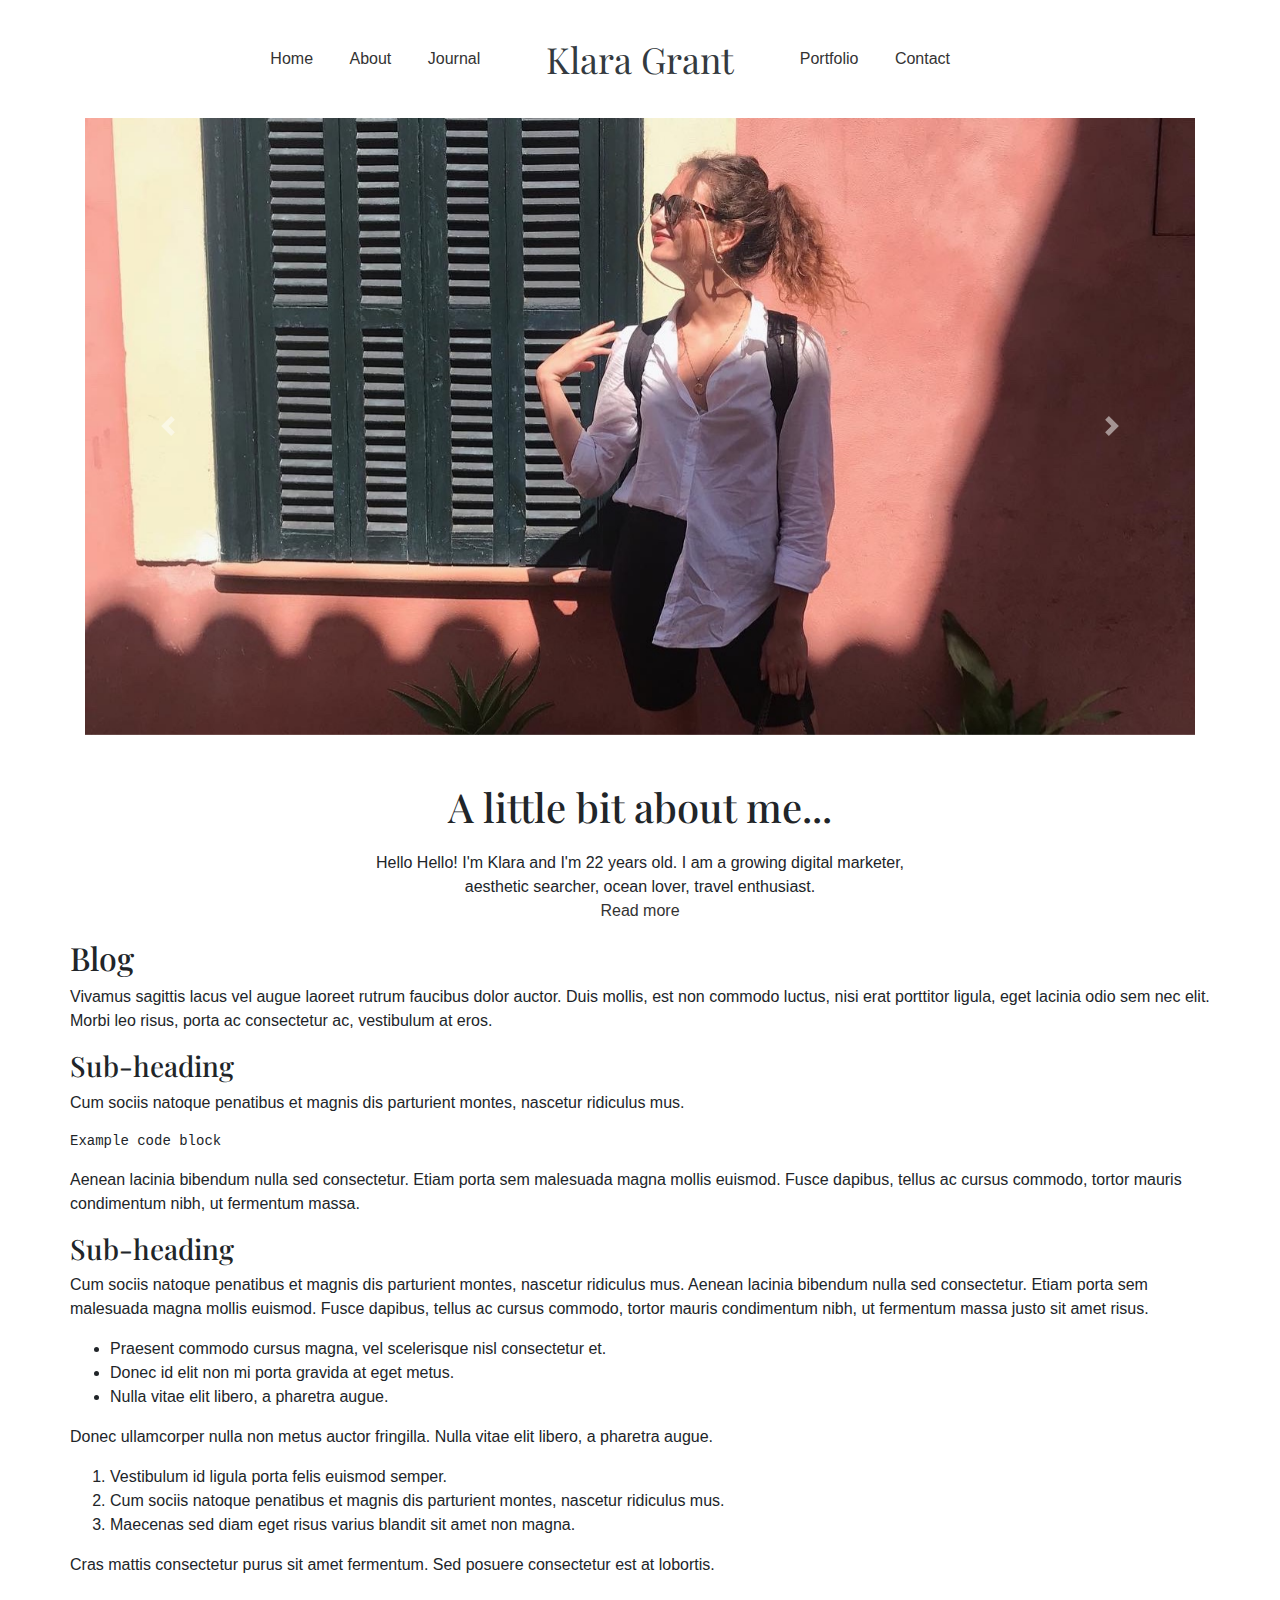
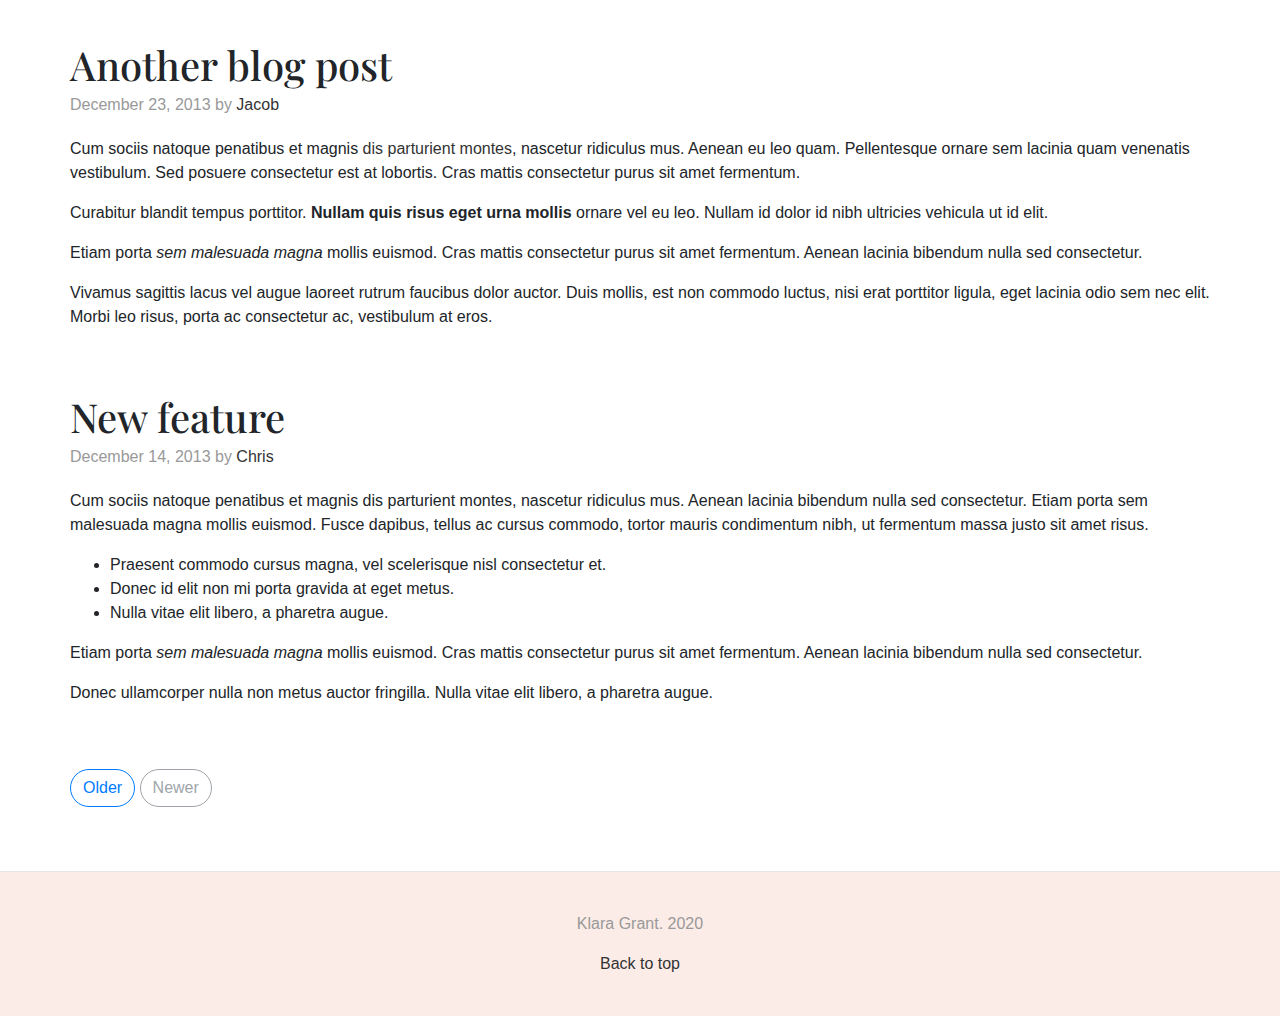
<file: index.html>
<!doctype html>
<html lang="en">

<head>
  <meta charset="utf-8">
  <meta name="viewport" content="width=device-width, initial-scale=1, shrink-to-fit=no">
  <meta name="description" content="">
  <meta name="author" content="Mark Otto, Jacob Thornton, and Bootstrap contributors">
  <meta name="generator" content="Jekyll v4.0.1">
  <title>Blog Template · Bootstrap</title>

  <link rel="canonical" href="https://getbootstrap.com/docs/4.5/examples/blog/">

  <!-- Bootstrap core CSS -->
  <link href="css/bootstrap.css" rel="stylesheet">
  <script src="https://ajax.googleapis.com/ajax/libs/jquery/3.2.1/jquery.min.js"></script>
  <script src="https://cdnjs.cloudflare.com/ajax/libs/popper.js/1.12.9/umd/popper.min.js"
    integrity="sha384-ApNbgh9B+Y1QKtv3Rn7W3mgPxhU9K/ScQsAP7hUibX39j7fakFPskvXusvfa0b4Q"
    crossorigin="anonymous"></script>
  <script src="https://maxcdn.bootstrapcdn.com/bootstrap/4.0.0/js/bootstrap.min.js"
    integrity="sha384-JZR6Spejh4U02d8jOt6vLEHfe/JQGiRRSQQxSfFWpi1MquVdAyjUar5+76PVCmYl"
    crossorigin="anonymous"></script>
  <script src="js/bootstrap.js"></script>
  <script src="js/bootstrap.bundle.js"></script>
  <script src="blocks.js"></script>

  <style>
    .bd-placeholder-img {
      font-size: 1.125rem;
      text-anchor: middle;
      -webkit-user-select: none;
      -moz-user-select: none;
      -ms-user-select: none;
      user-select: none;
    }

    @media (min-width: 768px) {
      .bd-placeholder-img-lg {
        font-size: 3.5rem;
      }
    }
  </style>
  <!-- Custom styles for this template -->
  <link href="https://fonts.googleapis.com/css?family=Playfair+Display:700,900" rel="stylesheet">
  <!-- Custom styles for this template -->
  <link href="blog.css" rel="stylesheet">

</head>

<body>
  <div class="container">
    <div id="header"></div>

    <div id="carouselExampleControls" class="carousel slide mb-5" data-ride="carousel">
      <div class="carousel-inner">
        <div class="carousel-item active">
          <img class="d-block w-100" src="img/pink-wall.JPG" alt="First slide">
        </div>
        <div class="carousel-item">
          <img class="d-block w-100" src="img/nature.jpg" alt="Second slide">
        </div>
        <div class="carousel-item">
          <img class="d-block w-100" src="img/coffee-table.JPG" alt="Third slide">
        </div>
      </div>
      <a class="carousel-control-prev" href="#carouselExampleControls" role="button" data-slide="prev">
        <span class="carousel-control-prev-icon" aria-hidden="true"></span>
        <span class="sr-only">Previous</span>
      </a>
      <a class="carousel-control-next" href="#carouselExampleControls" role="button" data-slide="next">
        <span class="carousel-control-next-icon" aria-hidden="true"></span>
        <span class="sr-only">Next</span>
      </a>
    </div>
  </div>

  <main role="main" class="container">
    <div class="row">
      <div class="col-md-14 blog-main mx-auto">
        <h3 hidden class="pb-4 mb-4 font-italic border-bottom">
          From the Firehose
        </h3>

        <div class="blog-post">
          <h2 class="blog-post-title text-center" class="m-6 p-2">A little bit about me...</h2>

          <p class="blog-post-meta"> <a href="#"> </a></p>

          <p hidden>This blog post shows a few different types of content that’s supported and styled with Bootstrap.
            Basic typography, images, and code are all supported.</p>
          <hr hidden>
          <p class="text-center">Hello Hello! I'm Klara and I'm 22 years old. I am a growing digital marketer, <br>
             aesthetic searcher, ocean lover,  travel enthusiast. <br>
            <a href="./about.html">Read more</a>
        
          </p>
          <blockquote>
            <p hidden>Curabitur blandit tempus porttitor. <strong>Nullam quis risus eget urna mollis</strong> ornare vel
              eu leo. Nullam id dolor id nibh ultricies vehicula ut id elit.</p>
          </blockquote>
          <p hidden>Etiam porta <em>sem malesuada magna</em> mollis euismod. Cras mattis consectetur purus sit amet
            fermentum. Aenean lacinia bibendum nulla sed consectetur.</p>
          <h2>Blog</h2>

          <p>Vivamus sagittis lacus vel augue laoreet rutrum faucibus dolor auctor. Duis mollis, est non commodo luctus,
            nisi erat porttitor ligula, eget lacinia odio sem nec elit. Morbi leo risus, porta ac consectetur ac,
            vestibulum at eros.</p>
          <h3>Sub-heading</h3>
          <p>Cum sociis natoque penatibus et magnis dis parturient montes, nascetur ridiculus mus.</p>
          <pre><code>Example code block</code></pre>
          <p>Aenean lacinia bibendum nulla sed consectetur. Etiam porta sem malesuada magna mollis euismod. Fusce
            dapibus, tellus ac cursus commodo, tortor mauris condimentum nibh, ut fermentum massa.</p>
          <h3>Sub-heading</h3>
          <p>Cum sociis natoque penatibus et magnis dis parturient montes, nascetur ridiculus mus. Aenean lacinia
            bibendum nulla sed consectetur. Etiam porta sem malesuada magna mollis euismod. Fusce dapibus, tellus ac
            cursus commodo, tortor mauris condimentum nibh, ut fermentum massa justo sit amet risus.</p>
          <ul>
            <li>Praesent commodo cursus magna, vel scelerisque nisl consectetur et.</li>
            <li>Donec id elit non mi porta gravida at eget metus.</li>
            <li>Nulla vitae elit libero, a pharetra augue.</li>
          </ul>
          <p>Donec ullamcorper nulla non metus auctor fringilla. Nulla vitae elit libero, a pharetra augue.</p>
          <ol>
            <li>Vestibulum id ligula porta felis euismod semper.</li>
            <li>Cum sociis natoque penatibus et magnis dis parturient montes, nascetur ridiculus mus.</li>
            <li>Maecenas sed diam eget risus varius blandit sit amet non magna.</li>
          </ol>
          <p>Cras mattis consectetur purus sit amet fermentum. Sed posuere consectetur est at lobortis.</p>
        </div><!-- /.blog-post -->

        <div class="blog-post">
          <h2 class="blog-post-title">Another blog post</h2>
          <p class="blog-post-meta">December 23, 2013 by <a href="#">Jacob</a></p>

          <p>Cum sociis natoque penatibus et magnis <a href="#">dis parturient montes</a>, nascetur ridiculus mus.
            Aenean eu leo quam. Pellentesque ornare sem lacinia quam venenatis vestibulum. Sed posuere consectetur est
            at lobortis. Cras mattis consectetur purus sit amet fermentum.</p>
          <blockquote>
            <p>Curabitur blandit tempus porttitor. <strong>Nullam quis risus eget urna mollis</strong> ornare vel eu
              leo. Nullam id dolor id nibh ultricies vehicula ut id elit.</p>
          </blockquote>
          <p>Etiam porta <em>sem malesuada magna</em> mollis euismod. Cras mattis consectetur purus sit amet fermentum.
            Aenean lacinia bibendum nulla sed consectetur.</p>
          <p>Vivamus sagittis lacus vel augue laoreet rutrum faucibus dolor auctor. Duis mollis, est non commodo luctus,
            nisi erat porttitor ligula, eget lacinia odio sem nec elit. Morbi leo risus, porta ac consectetur ac,
            vestibulum at eros.</p>
        </div><!-- /.blog-post -->

        <div class="blog-post">
          <h2 class="blog-post-title">New feature</h2>
          <p class="blog-post-meta">December 14, 2013 by <a href="#">Chris</a></p>

          <p>Cum sociis natoque penatibus et magnis dis parturient montes, nascetur ridiculus mus. Aenean lacinia
            bibendum nulla sed consectetur. Etiam porta sem malesuada magna mollis euismod. Fusce dapibus, tellus ac
            cursus commodo, tortor mauris condimentum nibh, ut fermentum massa justo sit amet risus.</p>
          <ul>
            <li>Praesent commodo cursus magna, vel scelerisque nisl consectetur et.</li>
            <li>Donec id elit non mi porta gravida at eget metus.</li>
            <li>Nulla vitae elit libero, a pharetra augue.</li>
          </ul>
          <p>Etiam porta <em>sem malesuada magna</em> mollis euismod. Cras mattis consectetur purus sit amet fermentum.
            Aenean lacinia bibendum nulla sed consectetur.</p>
          <p>Donec ullamcorper nulla non metus auctor fringilla. Nulla vitae elit libero, a pharetra augue.</p>
        </div><!-- /.blog-post -->

        <nav class="blog-pagination">
          <a class="btn btn-outline-primary" href="#">Older</a>
          <a class="btn btn-outline-secondary disabled" href="#" tabindex="-1" aria-disabled="true">Newer</a>
        </nav>

      </div><!-- /.blog-main -->

    </div><!-- /.row -->

  </main><!-- /.container -->

  <footer class="blog-footer">
    <p>Klara Grant. <a hidden href="https://getbootstrap.com/">Bootstrap</a> 2020 <a hidden
        href="https://twitter.com/mdo">@mdo</a></p>
    <p>
      <a href="#">Back to top</a>
    </p>
  </footer>
</body>

</html>
</file>
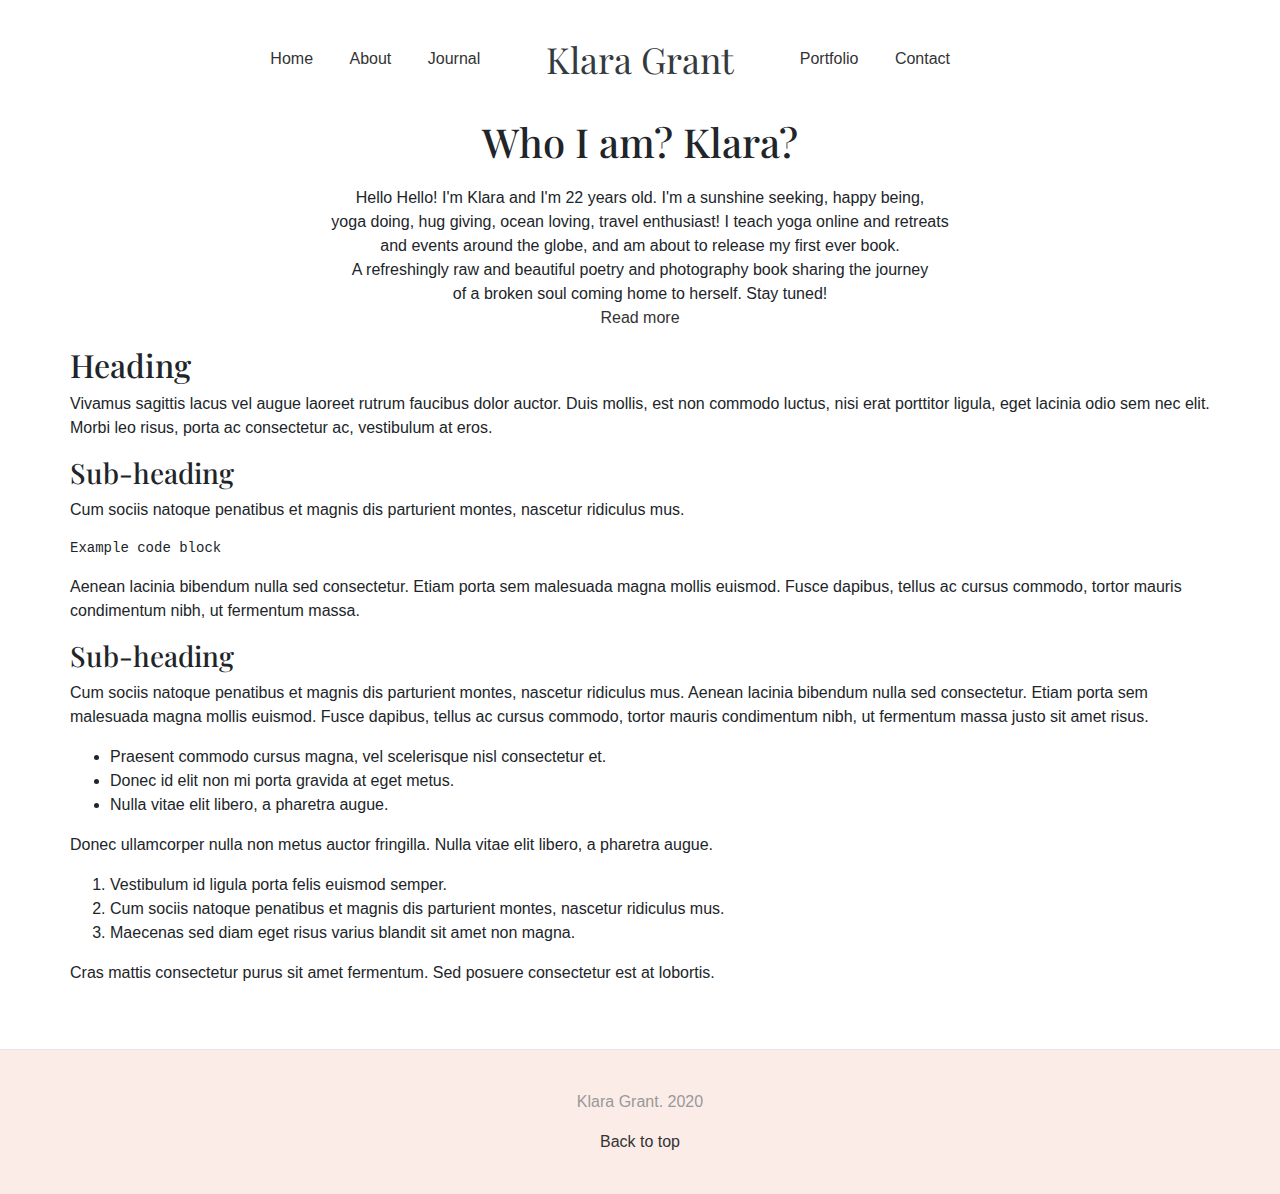
<file: about.html>
<!doctype html>
<html lang="en">

<head>
  <meta charset="utf-8">
  <meta name="viewport" content="width=device-width, initial-scale=1, shrink-to-fit=no">
  <meta name="description" content="">
  <meta name="author" content="Mark Otto, Jacob Thornton, and Bootstrap contributors">
  <meta name="generator" content="Jekyll v4.0.1">
  <title>Blog Template · Bootstrap</title>

  <link rel="canonical" href="https://getbootstrap.com/docs/4.5/examples/blog/">

  <!-- Bootstrap core CSS -->
  <link href="css/bootstrap.css" rel="stylesheet">
  <script src="https://ajax.googleapis.com/ajax/libs/jquery/3.2.1/jquery.min.js"></script>
  <script src="https://cdnjs.cloudflare.com/ajax/libs/popper.js/1.12.9/umd/popper.min.js"
    integrity="sha384-ApNbgh9B+Y1QKtv3Rn7W3mgPxhU9K/ScQsAP7hUibX39j7fakFPskvXusvfa0b4Q"
    crossorigin="anonymous"></script>
  <script src="https://maxcdn.bootstrapcdn.com/bootstrap/4.0.0/js/bootstrap.min.js"
    integrity="sha384-JZR6Spejh4U02d8jOt6vLEHfe/JQGiRRSQQxSfFWpi1MquVdAyjUar5+76PVCmYl"
    crossorigin="anonymous"></script>
  <script src="js/bootstrap.js"></script>
  <script src="js/bootstrap.bundle.js"></script>
  <script src="blocks.js"></script>

  <style>
    .bd-placeholder-img {
      font-size: 1.125rem;
      text-anchor: middle;
      -webkit-user-select: none;
      -moz-user-select: none;
      -ms-user-select: none;
      user-select: none;
    }

    @media (min-width: 768px) {
      .bd-placeholder-img-lg {
        font-size: 3.5rem;
      }
    }
  </style>
  <!-- Custom styles for this template -->
  <link href="https://fonts.googleapis.com/css?family=Playfair+Display:700,900" rel="stylesheet">
  <!-- Custom styles for this template -->
  <link href="blog.css" rel="stylesheet">
</head>

<body>
  <div class="container">
    <div id="header"></div>
  </div>

  <main role="main" class="container">
    <div class="row">
      <div class="col-md-14 blog-main mx-auto">
        <h3 hidden class="pb-4 mb-4 font-italic border-bottom">
          From the Firehose
        </h3>

        <div class="blog-post">          
          <h2 class="blog-post-title text-center" class="m-6 p-2">Who I am? Klara?</h2>
          
          <p class="blog-post-meta"> <a href="#"> </a></p>

          <p hidden>This blog post shows a few different types of content that’s supported and styled with Bootstrap.
            Basic typography, images, and code are all supported.</p>
          <hr hidden>
          <p class="text-center">Hello Hello! I'm Klara and I'm 22 years old. I'm a sunshine seeking, happy being,<br> 
            yoga doing, hug giving, ocean loving, travel enthusiast! I teach yoga online and retreats  <br>
            and events around the globe, and am about to release my first ever book. <br> 
            A refreshingly raw and beautiful poetry and photography book sharing the journey <br>
             of a broken soul coming home to herself. Stay tuned! <br>
            <a href="#">Read more</a>
          </p>
          <blockquote>
            <p hidden>Curabitur blandit tempus porttitor. <strong>Nullam quis risus eget urna mollis</strong> ornare vel
              eu leo. Nullam id dolor id nibh ultricies vehicula ut id elit.</p>
          </blockquote>
          <p hidden>Etiam porta <em>sem malesuada magna</em> mollis euismod. Cras mattis consectetur purus sit amet
            fermentum. Aenean lacinia bibendum nulla sed consectetur.</p>
          <h2>Heading</h2>
          
          <p>Vivamus sagittis lacus vel augue laoreet rutrum faucibus dolor auctor. Duis mollis, est non commodo luctus,
            nisi erat porttitor ligula, eget lacinia odio sem nec elit. Morbi leo risus, porta ac consectetur ac,
            vestibulum at eros.</p>
          <h3>Sub-heading</h3>
          <p>Cum sociis natoque penatibus et magnis dis parturient montes, nascetur ridiculus mus.</p>
          <pre><code>Example code block</code></pre>
          <p>Aenean lacinia bibendum nulla sed consectetur. Etiam porta sem malesuada magna mollis euismod. Fusce
            dapibus, tellus ac cursus commodo, tortor mauris condimentum nibh, ut fermentum massa.</p>
          <h3>Sub-heading</h3>
          <p>Cum sociis natoque penatibus et magnis dis parturient montes, nascetur ridiculus mus. Aenean lacinia
            bibendum nulla sed consectetur. Etiam porta sem malesuada magna mollis euismod. Fusce dapibus, tellus ac
            cursus commodo, tortor mauris condimentum nibh, ut fermentum massa justo sit amet risus.</p>
          <ul>
            <li>Praesent commodo cursus magna, vel scelerisque nisl consectetur et.</li>
            <li>Donec id elit non mi porta gravida at eget metus.</li>
            <li>Nulla vitae elit libero, a pharetra augue.</li>
          </ul>
          <p>Donec ullamcorper nulla non metus auctor fringilla. Nulla vitae elit libero, a pharetra augue.</p>
          <ol>
            <li>Vestibulum id ligula porta felis euismod semper.</li>
            <li>Cum sociis natoque penatibus et magnis dis parturient montes, nascetur ridiculus mus.</li>
            <li>Maecenas sed diam eget risus varius blandit sit amet non magna.</li>
          </ol>
          <p>Cras mattis consectetur purus sit amet fermentum. Sed posuere consectetur est at lobortis.</p>
        </div><!-- /.blog-post -->

      </div><!-- /.blog-main -->

    </div><!-- /.row -->

  </main><!-- /.container -->

  <footer class="blog-footer">
    <p>Klara Grant. <a hidden href="https://getbootstrap.com/">Bootstrap</a> 2020 <a hidden
        href="https://twitter.com/mdo">@mdo</a></p>
    <p>
      <a href="#">Back to top</a>
    </p>
  </footer>
</body>

</html>
</file>
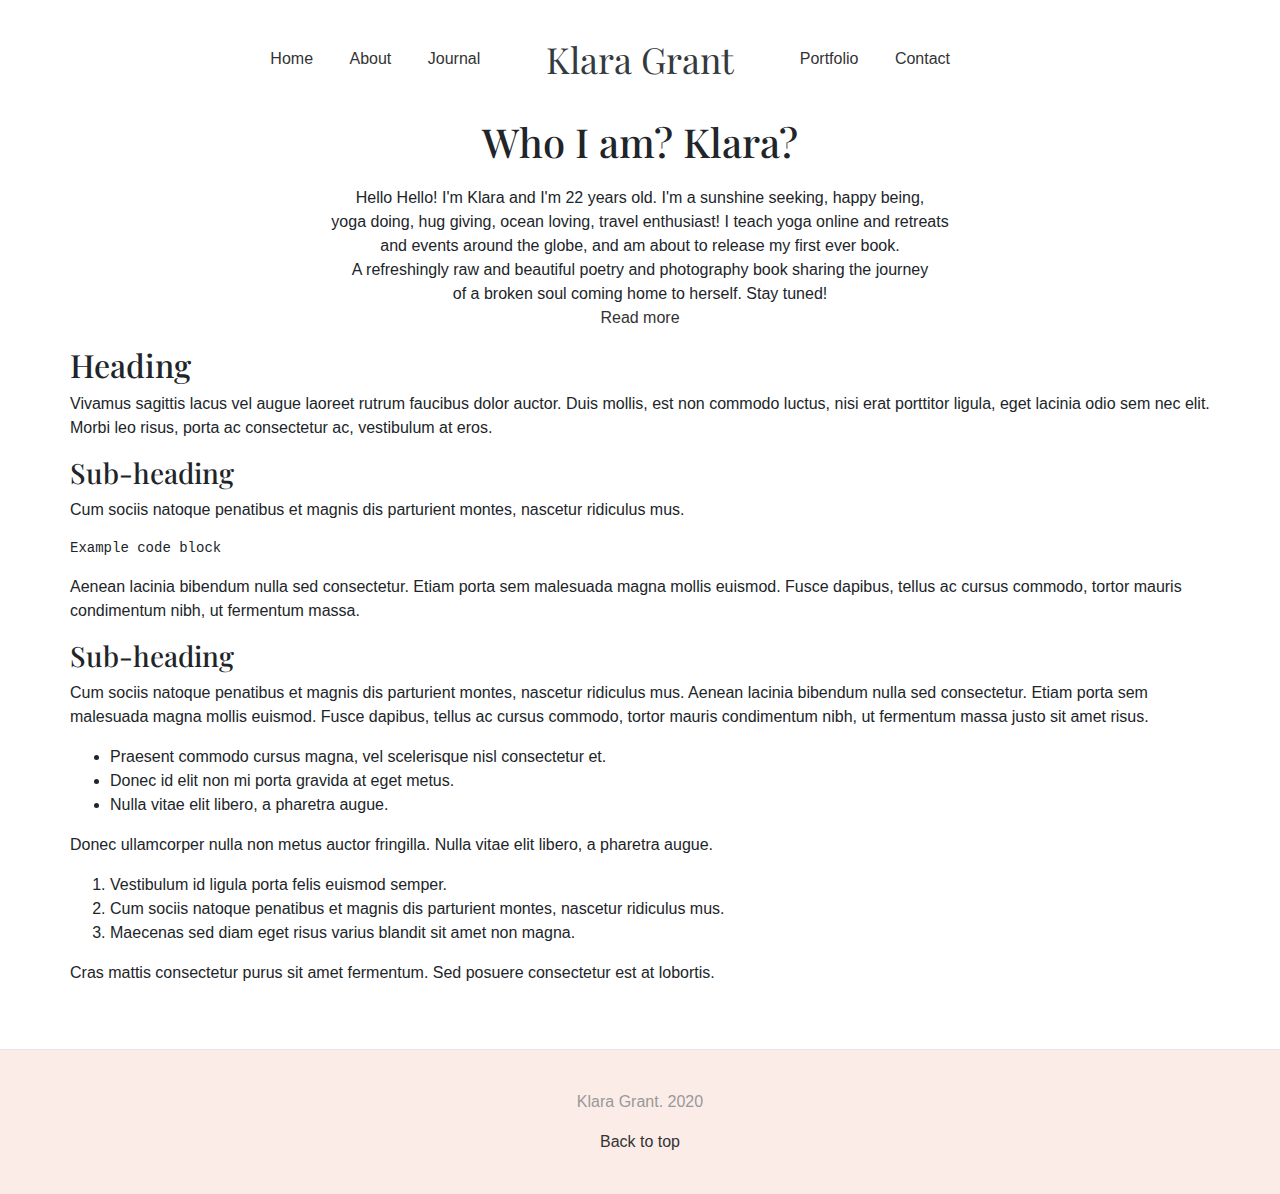
<file: contact.html>
<!doctype html>
<html lang="en">

<head>
  <meta charset="utf-8">
  <meta name="viewport" content="width=device-width, initial-scale=1, shrink-to-fit=no">
  <meta name="description" content="">
  <meta name="author" content="Mark Otto, Jacob Thornton, and Bootstrap contributors">
  <meta name="generator" content="Jekyll v4.0.1">
  <title>Contact</title>

  <link rel="canonical" href="https://getbootstrap.com/docs/4.5/examples/blog/">

  <!-- Bootstrap core CSS -->
  <link href="css/bootstrap.css" rel="stylesheet">
  <script src="https://ajax.googleapis.com/ajax/libs/jquery/3.2.1/jquery.min.js"></script>
  <script src="https://cdnjs.cloudflare.com/ajax/libs/popper.js/1.12.9/umd/popper.min.js"
    integrity="sha384-ApNbgh9B+Y1QKtv3Rn7W3mgPxhU9K/ScQsAP7hUibX39j7fakFPskvXusvfa0b4Q"
    crossorigin="anonymous"></script>
  <script src="https://maxcdn.bootstrapcdn.com/bootstrap/4.0.0/js/bootstrap.min.js"
    integrity="sha384-JZR6Spejh4U02d8jOt6vLEHfe/JQGiRRSQQxSfFWpi1MquVdAyjUar5+76PVCmYl"
    crossorigin="anonymous"></script>
  <script src="js/bootstrap.js"></script>
  <script src="js/bootstrap.bundle.js"></script>
  <script src="blocks.js"></script>

  <style>
    .bd-placeholder-img {
      font-size: 1.125rem;
      text-anchor: middle;
      -webkit-user-select: none;
      -moz-user-select: none;
      -ms-user-select: none;
      user-select: none;
    }

    @media (min-width: 768px) {
      .bd-placeholder-img-lg {
        font-size: 3.5rem;
      }
    }
  </style>
  <!-- Custom styles for this template -->
  <link href="https://fonts.googleapis.com/css?family=Playfair+Display:700,900" rel="stylesheet">
  <!-- Custom styles for this template -->
  <link href="blog.css" rel="stylesheet">
</head>

<body>
  <div class="container">
    <div id="header"></div>
  </div>

  <main role="main" class="container">
    <div class="row">
      <div class="col-md-14 blog-main mx-auto">
        <h3 hidden class="pb-4 mb-4 font-italic border-bottom">
          From the Firehose
        </h3>

        <div class="blog-post">          
          <h2 class="blog-post-title text-center" class="m-6 p-2">Who I am? Klara?</h2>
          
          <p class="blog-post-meta"> <a href="#"> </a></p>

          <p hidden>This blog post shows a few different types of content that’s supported and styled with Bootstrap.
            Basic typography, images, and code are all supported.</p>
          <hr hidden>
          <p class="text-center">Hello Hello! I'm Klara and I'm 22 years old. I'm a sunshine seeking, happy being,<br> 
            yoga doing, hug giving, ocean loving, travel enthusiast! I teach yoga online and retreats  <br>
            and events around the globe, and am about to release my first ever book. <br> 
            A refreshingly raw and beautiful poetry and photography book sharing the journey <br>
             of a broken soul coming home to herself. Stay tuned! <br>
            <a href="#">Read more</a>
          </p>
          <blockquote>
            <p hidden>Curabitur blandit tempus porttitor. <strong>Nullam quis risus eget urna mollis</strong> ornare vel
              eu leo. Nullam id dolor id nibh ultricies vehicula ut id elit.</p>
          </blockquote>
          <p hidden>Etiam porta <em>sem malesuada magna</em> mollis euismod. Cras mattis consectetur purus sit amet
            fermentum. Aenean lacinia bibendum nulla sed consectetur.</p>
          <h2>Heading</h2>
          
          <p>Vivamus sagittis lacus vel augue laoreet rutrum faucibus dolor auctor. Duis mollis, est non commodo luctus,
            nisi erat porttitor ligula, eget lacinia odio sem nec elit. Morbi leo risus, porta ac consectetur ac,
            vestibulum at eros.</p>
          <h3>Sub-heading</h3>
          <p>Cum sociis natoque penatibus et magnis dis parturient montes, nascetur ridiculus mus.</p>
          <pre><code>Example code block</code></pre>
          <p>Aenean lacinia bibendum nulla sed consectetur. Etiam porta sem malesuada magna mollis euismod. Fusce
            dapibus, tellus ac cursus commodo, tortor mauris condimentum nibh, ut fermentum massa.</p>
          <h3>Sub-heading</h3>
          <p>Cum sociis natoque penatibus et magnis dis parturient montes, nascetur ridiculus mus. Aenean lacinia
            bibendum nulla sed consectetur. Etiam porta sem malesuada magna mollis euismod. Fusce dapibus, tellus ac
            cursus commodo, tortor mauris condimentum nibh, ut fermentum massa justo sit amet risus.</p>
          <ul>
            <li>Praesent commodo cursus magna, vel scelerisque nisl consectetur et.</li>
            <li>Donec id elit non mi porta gravida at eget metus.</li>
            <li>Nulla vitae elit libero, a pharetra augue.</li>
          </ul>
          <p>Donec ullamcorper nulla non metus auctor fringilla. Nulla vitae elit libero, a pharetra augue.</p>
          <ol>
            <li>Vestibulum id ligula porta felis euismod semper.</li>
            <li>Cum sociis natoque penatibus et magnis dis parturient montes, nascetur ridiculus mus.</li>
            <li>Maecenas sed diam eget risus varius blandit sit amet non magna.</li>
          </ol>
          <p>Cras mattis consectetur purus sit amet fermentum. Sed posuere consectetur est at lobortis.</p>
        </div><!-- /.blog-post -->

      </div><!-- /.blog-main -->

    </div><!-- /.row -->

  </main><!-- /.container -->

  <footer class="blog-footer">
    <p>Klara Grant. <a hidden href="https://getbootstrap.com/">Bootstrap</a> 2020 <a hidden
        href="https://twitter.com/mdo">@mdo</a></p>
    <p>
      <a href="#">Back to top</a>
    </p>
  </footer>
</body>

</html>
</file>
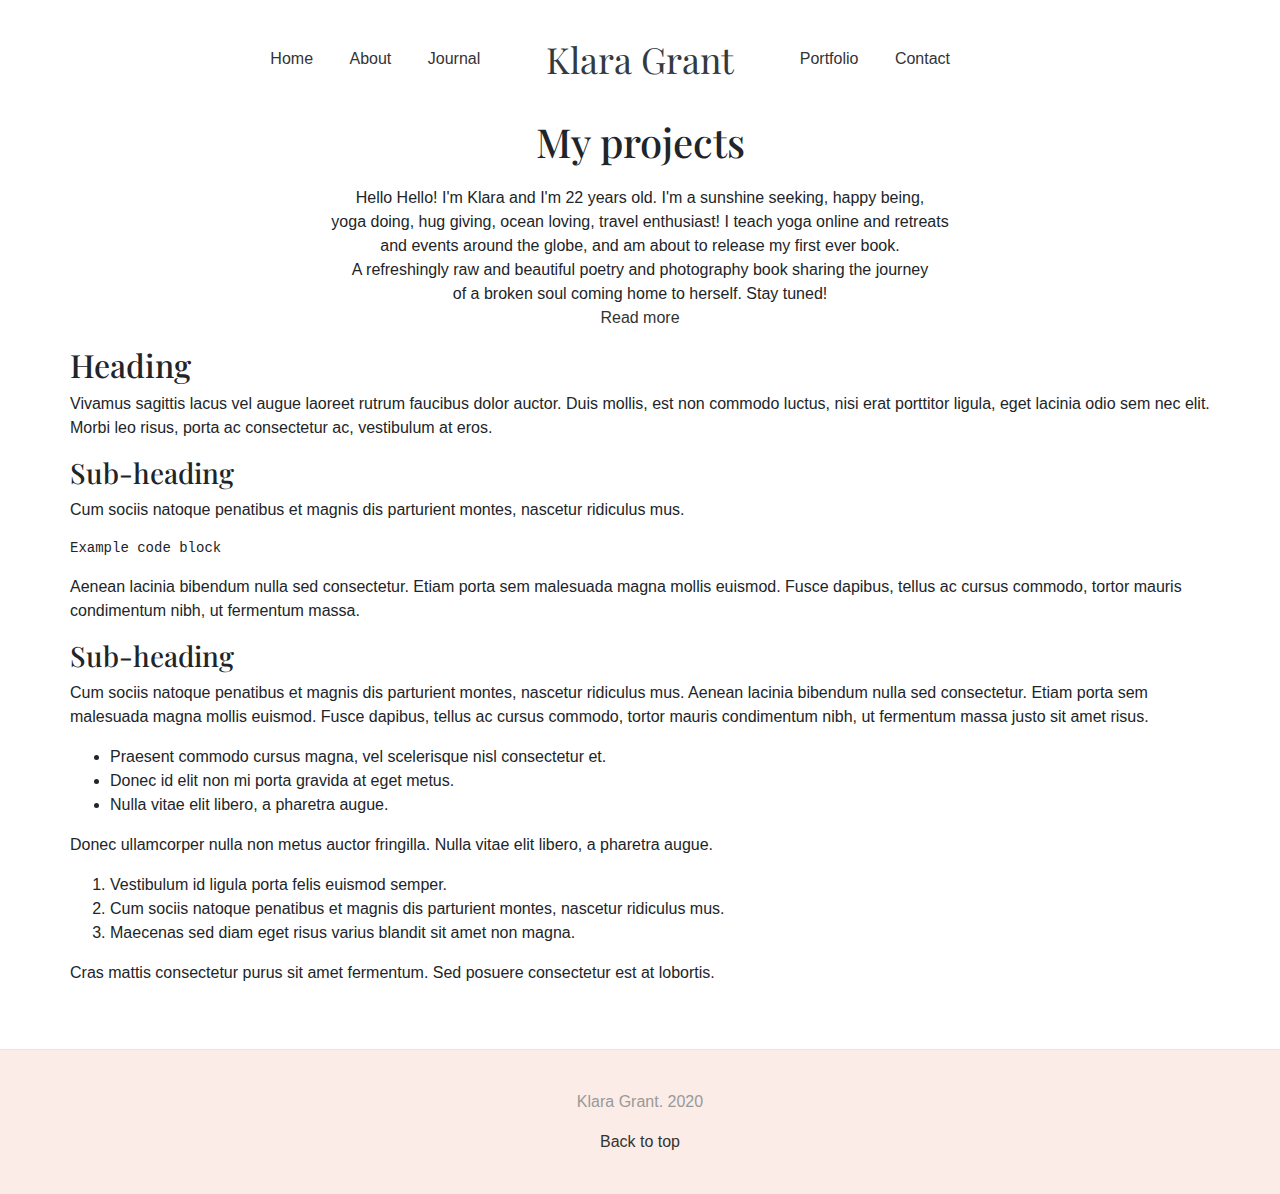
<file: portfolio.html>
<!doctype html>
<html lang="en">

<head>
  <meta charset="utf-8">
  <meta name="viewport" content="width=device-width, initial-scale=1, shrink-to-fit=no">
  <meta name="description" content="">
  <meta name="author" content="Mark Otto, Jacob Thornton, and Bootstrap contributors">
  <meta name="generator" content="Jekyll v4.0.1">
  <title>Blog Template · Bootstrap</title>

  <link rel="canonical" href="https://getbootstrap.com/docs/4.5/examples/blog/">

  <!-- Bootstrap core CSS -->
  <link href="css/bootstrap.css" rel="stylesheet">
  <script src="https://ajax.googleapis.com/ajax/libs/jquery/3.2.1/jquery.min.js"></script>
  <script src="https://cdnjs.cloudflare.com/ajax/libs/popper.js/1.12.9/umd/popper.min.js"
    integrity="sha384-ApNbgh9B+Y1QKtv3Rn7W3mgPxhU9K/ScQsAP7hUibX39j7fakFPskvXusvfa0b4Q"
    crossorigin="anonymous"></script>
  <script src="https://maxcdn.bootstrapcdn.com/bootstrap/4.0.0/js/bootstrap.min.js"
    integrity="sha384-JZR6Spejh4U02d8jOt6vLEHfe/JQGiRRSQQxSfFWpi1MquVdAyjUar5+76PVCmYl"
    crossorigin="anonymous"></script>
  <script src="js/bootstrap.js"></script>
  <script src="js/bootstrap.bundle.js"></script>
  <script src="blocks.js"></script>

  <style>
    .bd-placeholder-img {
      font-size: 1.125rem;
      text-anchor: middle;
      -webkit-user-select: none;
      -moz-user-select: none;
      -ms-user-select: none;
      user-select: none;
    }

    @media (min-width: 768px) {
      .bd-placeholder-img-lg {
        font-size: 3.5rem;
      }
    }
  </style>
  <!-- Custom styles for this template -->
  <link href="https://fonts.googleapis.com/css?family=Playfair+Display:700,900" rel="stylesheet">
  <!-- Custom styles for this template -->
  <link href="blog.css" rel="stylesheet">
</head>

<body>
  <div class="container">
    <div id="header"></div>
  </div>

  <main role="main" class="container">
    <div class="row">
      <div class="col-md-14 blog-main mx-auto">
        <h3 hidden class="pb-4 mb-4 font-italic border-bottom">
          From the Firehose
        </h3>

        <div class="blog-post">          
          <h2 class="blog-post-title text-center" class="m-6 p-2">My projects</h2>
          
          <p class="blog-post-meta"> <a href="#"> </a></p>

          <p hidden>This blog post shows a few different types of content that’s supported and styled with Bootstrap.
            Basic typography, images, and code are all supported.</p>
          <hr hidden>
          <p class="text-center">Hello Hello! I'm Klara and I'm 22 years old. I'm a sunshine seeking, happy being,<br> 
            yoga doing, hug giving, ocean loving, travel enthusiast! I teach yoga online and retreats  <br>
            and events around the globe, and am about to release my first ever book. <br> 
            A refreshingly raw and beautiful poetry and photography book sharing the journey <br>
             of a broken soul coming home to herself. Stay tuned! <br>
            <a href="#">Read more</a>
          </p>
          <blockquote>
            <p hidden>Curabitur blandit tempus porttitor. <strong>Nullam quis risus eget urna mollis</strong> ornare vel
              eu leo. Nullam id dolor id nibh ultricies vehicula ut id elit.</p>
          </blockquote>
          <p hidden>Etiam porta <em>sem malesuada magna</em> mollis euismod. Cras mattis consectetur purus sit amet
            fermentum. Aenean lacinia bibendum nulla sed consectetur.</p>
          <h2>Heading</h2>
          
          <p>Vivamus sagittis lacus vel augue laoreet rutrum faucibus dolor auctor. Duis mollis, est non commodo luctus,
            nisi erat porttitor ligula, eget lacinia odio sem nec elit. Morbi leo risus, porta ac consectetur ac,
            vestibulum at eros.</p>
          <h3>Sub-heading</h3>
          <p>Cum sociis natoque penatibus et magnis dis parturient montes, nascetur ridiculus mus.</p>
          <pre><code>Example code block</code></pre>
          <p>Aenean lacinia bibendum nulla sed consectetur. Etiam porta sem malesuada magna mollis euismod. Fusce
            dapibus, tellus ac cursus commodo, tortor mauris condimentum nibh, ut fermentum massa.</p>
          <h3>Sub-heading</h3>
          <p>Cum sociis natoque penatibus et magnis dis parturient montes, nascetur ridiculus mus. Aenean lacinia
            bibendum nulla sed consectetur. Etiam porta sem malesuada magna mollis euismod. Fusce dapibus, tellus ac
            cursus commodo, tortor mauris condimentum nibh, ut fermentum massa justo sit amet risus.</p>
          <ul>
            <li>Praesent commodo cursus magna, vel scelerisque nisl consectetur et.</li>
            <li>Donec id elit non mi porta gravida at eget metus.</li>
            <li>Nulla vitae elit libero, a pharetra augue.</li>
          </ul>
          <p>Donec ullamcorper nulla non metus auctor fringilla. Nulla vitae elit libero, a pharetra augue.</p>
          <ol>
            <li>Vestibulum id ligula porta felis euismod semper.</li>
            <li>Cum sociis natoque penatibus et magnis dis parturient montes, nascetur ridiculus mus.</li>
            <li>Maecenas sed diam eget risus varius blandit sit amet non magna.</li>
          </ol>
          <p>Cras mattis consectetur purus sit amet fermentum. Sed posuere consectetur est at lobortis.</p>
        </div><!-- /.blog-post -->

      </div><!-- /.blog-main -->

    </div><!-- /.row -->

  </main><!-- /.container -->

  <footer class="blog-footer">
    <p>Klara Grant. <a hidden href="https://getbootstrap.com/">Bootstrap</a> 2020 <a hidden
        href="https://twitter.com/mdo">@mdo</a></p>
    <p>
      <a href="#">Back to top</a>
    </p>
  </footer>
</body>

</html>
</file>
<file: blog.css>
/* stylelint-disable selector-list-comma-newline-after */

.blog-header {
    line-height: 1;
    border-bottom: 1px solid #e5e5e5;
}

.navbar {
    white-space: nowrap;
}

.blog-header-logo {
    white-space: nowrap;
    font-family: "Playfair Display", Georgia, "Times New Roman", serif;
    font-size: 2.25rem;
}

.blog-header-logo:hover {
    text-decoration: none;
}

@media only screen and (min-width: 991.98px) {
    #mobile-banner {
        display: none;
    }
}

@media only screen and (max-width: 991.98px) {
    #normal-banner {
        display: none;
    }
}

h1, h2, h3, h4, h5, h6 {
    font-family: "Playfair Display", Georgia, "Times New Roman", serif;
}

.display-4 {
    font-size: 2.5rem;
}

@media (min-width: 768px) {
    .display-4 {
        font-size: 3rem;
    }
}

.nav-scroller {
    position: relative;
    z-index: 2;
    height: 3.5rem;
    overflow-y: hidden;
}

.nav-scroller .nav {
    display: -ms-flexbox;
    display: flex;
    -ms-flex-wrap: nowrap;
    flex-wrap: nowrap;
    padding-bottom: 1rem;
    margin-top: -1px;
    overflow-x: auto;
    text-align: center;
    white-space: nowrap;
    -webkit-overflow-scrolling: touch;
}

.nav-scroller .nav-link {
    padding-top: .75rem;
    padding-bottom: .75rem;
    font-size: .875rem;
}

.card-img-right {
    height: 100%;
    border-radius: 0 3px 3px 0;
}

.flex-auto {
    -ms-flex: 0 0 auto;
    flex: 0 0 auto;
}

.h-250 {
    height: 250px;
}

@media (min-width: 768px) {
    .h-md-250 {
        height: 250px;
    }
}

/* Pagination */
.blog-pagination {
    margin-bottom: 4rem;
}

.blog-pagination > .btn {
    border-radius: 2rem;
}

/*
 * Blog posts
 */
.blog-post {
    margin-bottom: 4rem;
}

.blog-post-title {
    margin-bottom: .25rem;
    font-size: 2.5rem;
}

.blog-post-meta {
    margin-bottom: 1.25rem;
    color: #999;
}

/*
 * Footer
 */
.blog-footer {
    padding: 2.5rem 0;
    color: #999;
    text-align: center;
    background-color: #fbece7;;
    border-top: .05rem solid #e5e5e5;
}

.blog-footer p:last-child {
    margin-bottom: 0;
}


#klara-img img {
    flex-shrink: 0;
    min-width: 100%;
    min-height: 100%
}
</file>
